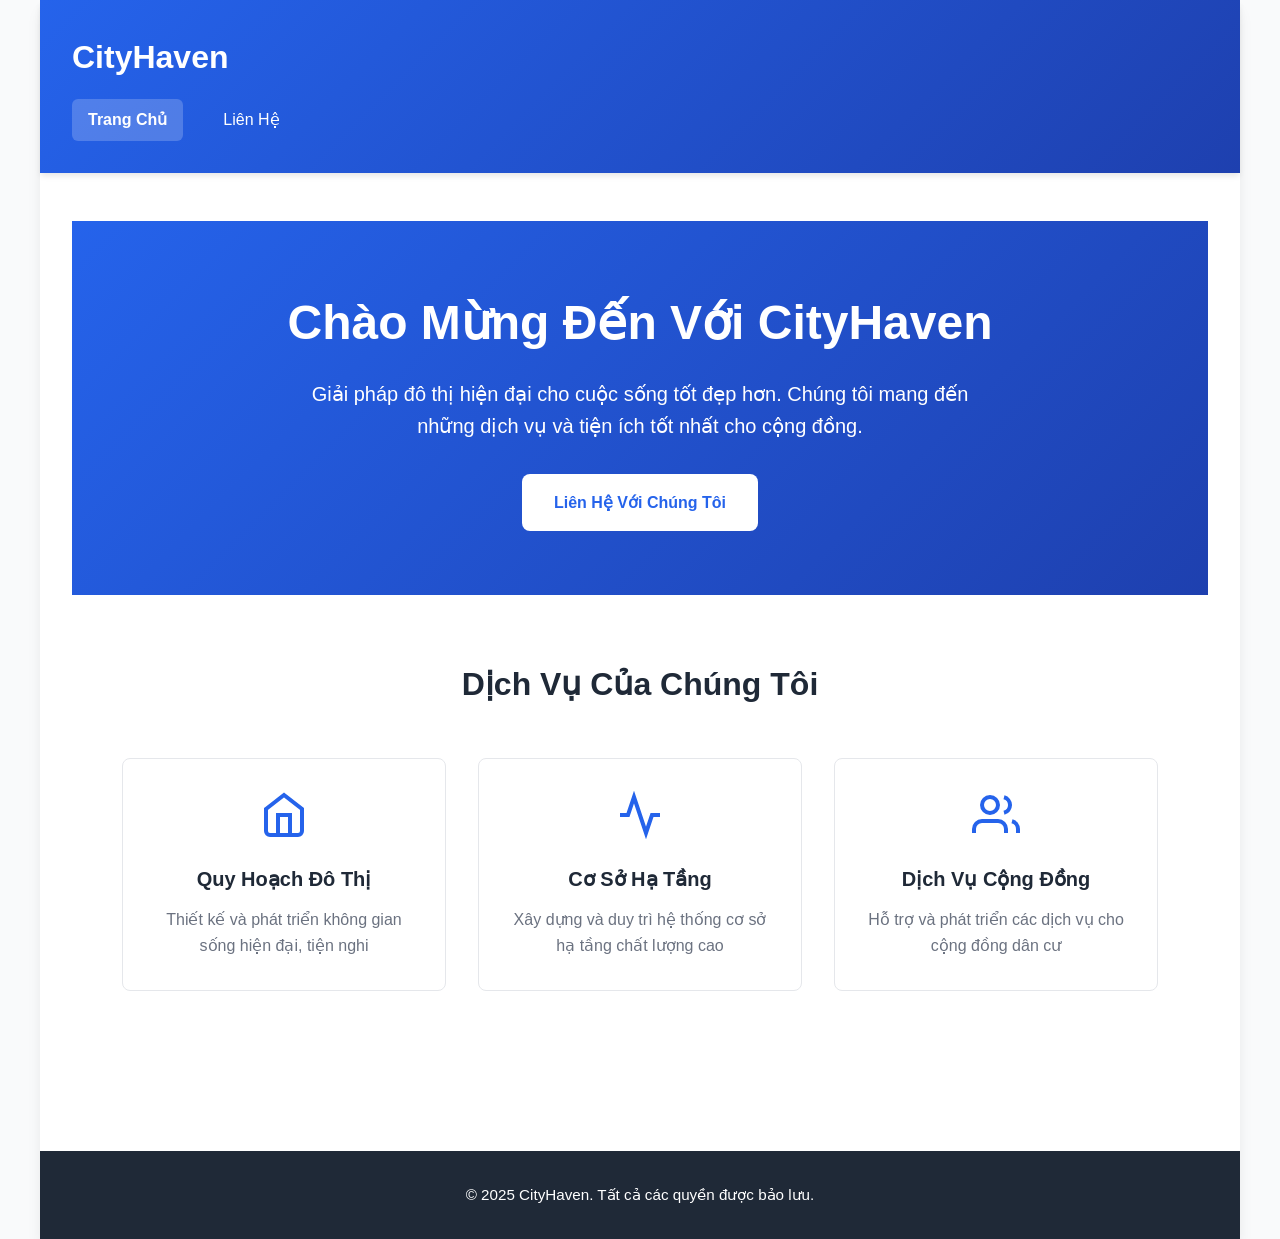
<file: index.html>
<!DOCTYPE html>
<html lang="vi">
<head>
    <meta charset="UTF-8">
    <meta name="viewport" content="width=device-width, initial-scale=1.0">
    <meta name="description" content="CityHaven - Giải pháp đô thị hiện đại">
    <title>Trang Chủ - CityHaven</title>
    <link rel="stylesheet" href="styles.css">
    <style>
        .hero {
            text-align: center;
            padding: 4rem 2rem;
            background: linear-gradient(135deg, var(--primary-color) 0%, var(--secondary-color) 100%);
            color: white;
        }

        .hero h2 {
            font-size: 3rem;
            margin-bottom: 1rem;
            font-weight: 700;
        }

        .hero p {
            font-size: 1.25rem;
            margin-bottom: 2rem;
            max-width: 700px;
            margin-left: auto;
            margin-right: auto;
        }

        .cta-btn {
            display: inline-block;
            background-color: white;
            color: var(--primary-color);
            padding: 1rem 2rem;
            border-radius: 0.5rem;
            text-decoration: none;
            font-weight: 600;
            transition: transform 0.2s ease, box-shadow 0.3s ease;
        }

        .cta-btn:hover {
            transform: translateY(-2px);
            box-shadow: var(--shadow-lg);
        }

        .features {
            padding: 4rem 2rem;
            max-width: 1100px;
            margin: 0 auto;
        }

        .features h3 {
            text-align: center;
            font-size: 2rem;
            margin-bottom: 3rem;
            color: var(--text-color);
        }

        .feature-grid {
            display: grid;
            grid-template-columns: repeat(auto-fit, minmax(250px, 1fr));
            gap: 2rem;
        }

        .feature-card {
            padding: 2rem;
            border-radius: 0.5rem;
            border: 1px solid var(--border-color);
            text-align: center;
        }

        .feature-card svg {
            width: 3rem;
            height: 3rem;
            color: var(--primary-color);
            margin-bottom: 1rem;
        }

        .feature-card h4 {
            font-size: 1.25rem;
            margin-bottom: 0.75rem;
            color: var(--text-color);
        }

        .feature-card p {
            color: var(--text-light);
        }

        @media (max-width: 768px) {
            .hero h2 {
                font-size: 2rem;
            }

            .hero p {
                font-size: 1.125rem;
            }
        }
    </style>
</head>
<body>
    <div class="container">
        <header>
            <h1>CityHaven</h1>
            <nav>
                <a href="index.html" class="active">Trang Chủ</a>
                <a href="contact.html">Liên Hệ</a>
            </nav>
        </header>

        <main>
            <section class="hero">
                <h2>Chào Mừng Đến Với CityHaven</h2>
                <p>Giải pháp đô thị hiện đại cho cuộc sống tốt đẹp hơn. Chúng tôi mang đến những dịch vụ và tiện ích tốt nhất cho cộng đồng.</p>
                <a href="contact.html" class="cta-btn">Liên Hệ Với Chúng Tôi</a>
            </section>

            <section class="features">
                <h3>Dịch Vụ Của Chúng Tôi</h3>
                <div class="feature-grid">
                    <div class="feature-card">
                        <svg xmlns="http://www.w3.org/2000/svg" viewBox="0 0 24 24" fill="none" stroke="currentColor" stroke-width="2">
                            <path d="M3 9l9-7 9 7v11a2 2 0 0 1-2 2H5a2 2 0 0 1-2-2z"></path>
                            <polyline points="9 22 9 12 15 12 15 22"></polyline>
                        </svg>
                        <h4>Quy Hoạch Đô Thị</h4>
                        <p>Thiết kế và phát triển không gian sống hiện đại, tiện nghi</p>
                    </div>

                    <div class="feature-card">
                        <svg xmlns="http://www.w3.org/2000/svg" viewBox="0 0 24 24" fill="none" stroke="currentColor" stroke-width="2">
                            <polyline points="22 12 18 12 15 21 9 3 6 12 2 12"></polyline>
                        </svg>
                        <h4>Cơ Sở Hạ Tầng</h4>
                        <p>Xây dựng và duy trì hệ thống cơ sở hạ tầng chất lượng cao</p>
                    </div>

                    <div class="feature-card">
                        <svg xmlns="http://www.w3.org/2000/svg" viewBox="0 0 24 24" fill="none" stroke="currentColor" stroke-width="2">
                            <path d="M17 21v-2a4 4 0 0 0-4-4H5a4 4 0 0 0-4 4v2"></path>
                            <circle cx="9" cy="7" r="4"></circle>
                            <path d="M23 21v-2a4 4 0 0 0-3-3.87"></path>
                            <path d="M16 3.13a4 4 0 0 1 0 7.75"></path>
                        </svg>
                        <h4>Dịch Vụ Cộng Đồng</h4>
                        <p>Hỗ trợ và phát triển các dịch vụ cho cộng đồng dân cư</p>
                    </div>
                </div>
            </section>
        </main>

        <footer>
            <p>&copy; 2025 CityHaven. Tất cả các quyền được bảo lưu.</p>
        </footer>
    </div>
</body>
</html>
</file>
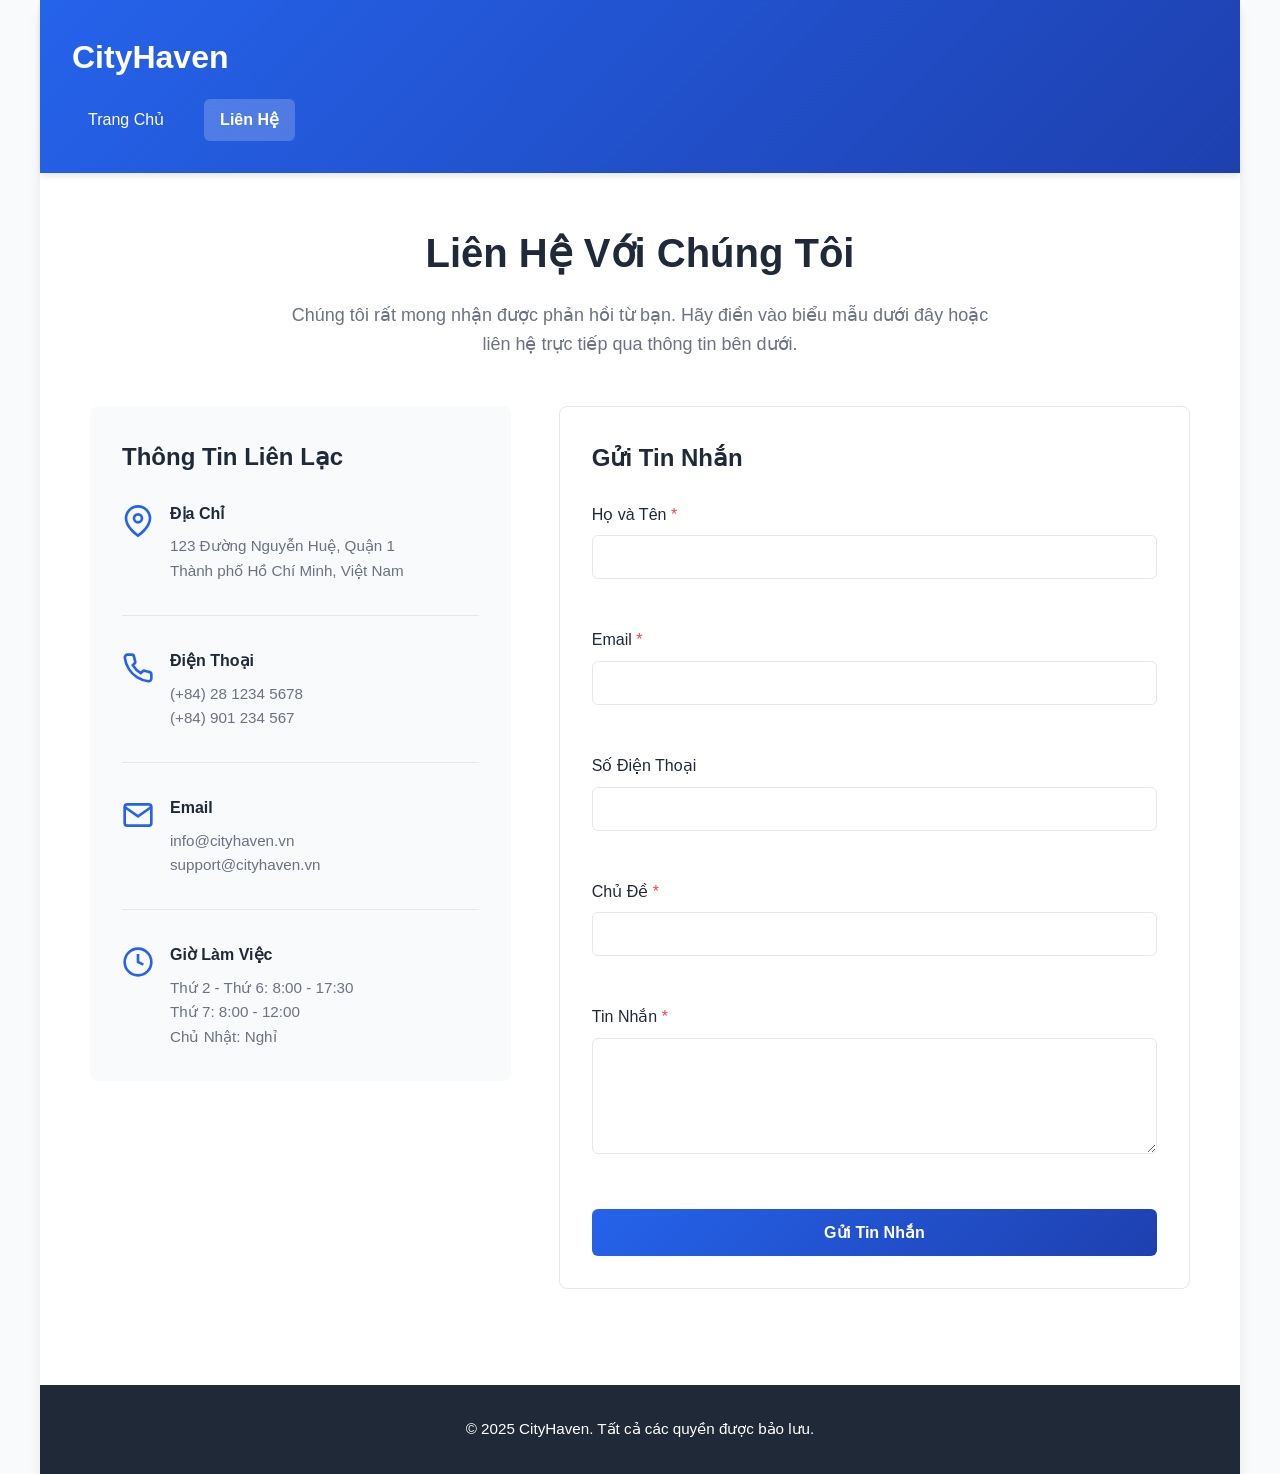
<file: contact.html>
<!DOCTYPE html>
<html lang="vi">
<head>
    <meta charset="UTF-8">
    <meta name="viewport" content="width=device-width, initial-scale=1.0">
    <meta name="description" content="Liên hệ với CityHaven - Thông tin liên lạc và biểu mẫu liên hệ">
    <title>Liên Hệ - CityHaven</title>
    <link rel="stylesheet" href="styles.css">
</head>
<body>
    <div class="container">
        <header>
            <h1>CityHaven</h1>
            <nav>
                <a href="index.html">Trang Chủ</a>
                <a href="contact.html" class="active">Liên Hệ</a>
            </nav>
        </header>

        <main>
            <section class="contact-section">
                <div class="contact-header">
                    <h2>Liên Hệ Với Chúng Tôi</h2>
                    <p>Chúng tôi rất mong nhận được phản hồi từ bạn. Hãy điền vào biểu mẫu dưới đây hoặc liên hệ trực tiếp qua thông tin bên dưới.</p>
                </div>

                <div class="contact-content">
                    <div class="contact-info">
                        <h3>Thông Tin Liên Lạc</h3>
                        <div class="info-item">
                            <svg class="icon" xmlns="http://www.w3.org/2000/svg" viewBox="0 0 24 24" fill="none" stroke="currentColor" stroke-width="2">
                                <path d="M21 10c0 7-9 13-9 13s-9-6-9-13a9 9 0 0 1 18 0z"></path>
                                <circle cx="12" cy="10" r="3"></circle>
                            </svg>
                            <div>
                                <h4>Địa Chỉ</h4>
                                <p>123 Đường Nguyễn Huệ, Quận 1<br>Thành phố Hồ Chí Minh, Việt Nam</p>
                            </div>
                        </div>

                        <div class="info-item">
                            <svg class="icon" xmlns="http://www.w3.org/2000/svg" viewBox="0 0 24 24" fill="none" stroke="currentColor" stroke-width="2">
                                <path d="M22 16.92v3a2 2 0 0 1-2.18 2 19.79 19.79 0 0 1-8.63-3.07 19.5 19.5 0 0 1-6-6 19.79 19.79 0 0 1-3.07-8.67A2 2 0 0 1 4.11 2h3a2 2 0 0 1 2 1.72 12.84 12.84 0 0 0 .7 2.81 2 2 0 0 1-.45 2.11L8.09 9.91a16 16 0 0 0 6 6l1.27-1.27a2 2 0 0 1 2.11-.45 12.84 12.84 0 0 0 2.81.7A2 2 0 0 1 22 16.92z"></path>
                            </svg>
                            <div>
                                <h4>Điện Thoại</h4>
                                <p>(+84) 28 1234 5678<br>(+84) 901 234 567</p>
                            </div>
                        </div>

                        <div class="info-item">
                            <svg class="icon" xmlns="http://www.w3.org/2000/svg" viewBox="0 0 24 24" fill="none" stroke="currentColor" stroke-width="2">
                                <path d="M4 4h16c1.1 0 2 .9 2 2v12c0 1.1-.9 2-2 2H4c-1.1 0-2-.9-2-2V6c0-1.1.9-2 2-2z"></path>
                                <polyline points="22,6 12,13 2,6"></polyline>
                            </svg>
                            <div>
                                <h4>Email</h4>
                                <p>info@cityhaven.vn<br>support@cityhaven.vn</p>
                            </div>
                        </div>

                        <div class="info-item">
                            <svg class="icon" xmlns="http://www.w3.org/2000/svg" viewBox="0 0 24 24" fill="none" stroke="currentColor" stroke-width="2">
                                <circle cx="12" cy="12" r="10"></circle>
                                <polyline points="12 6 12 12 16 14"></polyline>
                            </svg>
                            <div>
                                <h4>Giờ Làm Việc</h4>
                                <p>Thứ 2 - Thứ 6: 8:00 - 17:30<br>Thứ 7: 8:00 - 12:00<br>Chủ Nhật: Nghỉ</p>
                            </div>
                        </div>
                    </div>

                    <div class="contact-form-wrapper">
                        <h3>Gửi Tin Nhắn</h3>
                        <form id="contactForm" class="contact-form">
                            <div class="form-group">
                                <label for="name">Họ và Tên <span class="required">*</span></label>
                                <input type="text" id="name" name="name" required>
                                <span class="error-message" id="nameError"></span>
                            </div>

                            <div class="form-group">
                                <label for="email">Email <span class="required">*</span></label>
                                <input type="email" id="email" name="email" required>
                                <span class="error-message" id="emailError"></span>
                            </div>

                            <div class="form-group">
                                <label for="phone">Số Điện Thoại</label>
                                <input type="tel" id="phone" name="phone">
                                <span class="error-message" id="phoneError"></span>
                            </div>

                            <div class="form-group">
                                <label for="subject">Chủ Đề <span class="required">*</span></label>
                                <input type="text" id="subject" name="subject" required>
                                <span class="error-message" id="subjectError"></span>
                            </div>

                            <div class="form-group">
                                <label for="message">Tin Nhắn <span class="required">*</span></label>
                                <textarea id="message" name="message" rows="5" required></textarea>
                                <span class="error-message" id="messageError"></span>
                            </div>

                            <button type="submit" class="submit-btn">Gửi Tin Nhắn</button>
                        </form>
                        <div id="formMessage" class="form-message"></div>
                    </div>
                </div>
            </section>
        </main>

        <footer>
            <p>&copy; 2025 CityHaven. Tất cả các quyền được bảo lưu.</p>
        </footer>
    </div>

    <script src="contact.js"></script>
</body>
</html>
</file>
<file: styles.css>
/* Reset and Base Styles */
* {
    margin: 0;
    padding: 0;
    box-sizing: border-box;
}

:root {
    --primary-color: #2563eb;
    --secondary-color: #1e40af;
    --text-color: #1f2937;
    --text-light: #6b7280;
    --border-color: #e5e7eb;
    --background-light: #f9fafb;
    --success-color: #10b981;
    --error-color: #ef4444;
    --shadow-sm: 0 1px 2px 0 rgba(0, 0, 0, 0.05);
    --shadow-md: 0 4px 6px -1px rgba(0, 0, 0, 0.1);
    --shadow-lg: 0 10px 15px -3px rgba(0, 0, 0, 0.1);
}

body {
    font-family: -apple-system, BlinkMacSystemFont, 'Segoe UI', 'Roboto', 'Oxygen', 'Ubuntu', 'Cantarell', sans-serif;
    line-height: 1.6;
    color: var(--text-color);
    background-color: var(--background-light);
}

.container {
    max-width: 1200px;
    margin: 0 auto;
    background-color: white;
    min-height: 100vh;
    box-shadow: var(--shadow-lg);
}

/* Header Styles */
header {
    background: linear-gradient(135deg, var(--primary-color) 0%, var(--secondary-color) 100%);
    color: white;
    padding: 2rem;
    box-shadow: var(--shadow-md);
}

header h1 {
    font-size: 2rem;
    margin-bottom: 1rem;
    font-weight: 700;
}

nav {
    display: flex;
    gap: 1.5rem;
}

nav a {
    color: white;
    text-decoration: none;
    padding: 0.5rem 1rem;
    border-radius: 0.375rem;
    transition: background-color 0.3s ease;
}

nav a:hover {
    background-color: rgba(255, 255, 255, 0.1);
}

nav a.active {
    background-color: rgba(255, 255, 255, 0.2);
    font-weight: 600;
}

/* Main Content */
main {
    padding: 3rem 2rem;
}

.contact-section {
    max-width: 1100px;
    margin: 0 auto;
}

.contact-header {
    text-align: center;
    margin-bottom: 3rem;
}

.contact-header h2 {
    font-size: 2.5rem;
    color: var(--text-color);
    margin-bottom: 1rem;
    font-weight: 700;
}

.contact-header p {
    font-size: 1.125rem;
    color: var(--text-light);
    max-width: 700px;
    margin: 0 auto;
}

.contact-content {
    display: grid;
    grid-template-columns: 1fr 1.5fr;
    gap: 3rem;
}

/* Contact Info */
.contact-info {
    background-color: var(--background-light);
    padding: 2rem;
    border-radius: 0.5rem;
    height: fit-content;
}

.contact-info h3 {
    font-size: 1.5rem;
    margin-bottom: 1.5rem;
    color: var(--text-color);
}

.info-item {
    display: flex;
    gap: 1rem;
    margin-bottom: 2rem;
    padding-bottom: 2rem;
    border-bottom: 1px solid var(--border-color);
}

.info-item:last-child {
    margin-bottom: 0;
    padding-bottom: 0;
    border-bottom: none;
}

.info-item .icon {
    width: 2rem;
    height: 2rem;
    color: var(--primary-color);
    flex-shrink: 0;
    margin-top: 0.25rem;
}

.info-item h4 {
    font-size: 1rem;
    font-weight: 600;
    color: var(--text-color);
    margin-bottom: 0.5rem;
}

.info-item p {
    color: var(--text-light);
    font-size: 0.95rem;
}

/* Contact Form */
.contact-form-wrapper {
    background-color: white;
    padding: 2rem;
    border-radius: 0.5rem;
    border: 1px solid var(--border-color);
}

.contact-form-wrapper h3 {
    font-size: 1.5rem;
    margin-bottom: 1.5rem;
    color: var(--text-color);
}

.contact-form .form-group {
    margin-bottom: 1.5rem;
}

.contact-form label {
    display: block;
    font-weight: 500;
    margin-bottom: 0.5rem;
    color: var(--text-color);
}

.required {
    color: var(--error-color);
}

.contact-form input,
.contact-form textarea {
    width: 100%;
    padding: 0.75rem;
    border: 1px solid var(--border-color);
    border-radius: 0.375rem;
    font-size: 1rem;
    font-family: inherit;
    transition: border-color 0.3s ease, box-shadow 0.3s ease;
}

.contact-form input:focus,
.contact-form textarea:focus {
    outline: none;
    border-color: var(--primary-color);
    box-shadow: 0 0 0 3px rgba(37, 99, 235, 0.1);
}

.contact-form textarea {
    resize: vertical;
}

.error-message {
    display: block;
    color: var(--error-color);
    font-size: 0.875rem;
    margin-top: 0.25rem;
    min-height: 1.25rem;
}

.form-group.error input,
.form-group.error textarea {
    border-color: var(--error-color);
}

.submit-btn {
    background: linear-gradient(135deg, var(--primary-color) 0%, var(--secondary-color) 100%);
    color: white;
    padding: 0.875rem 2rem;
    border: none;
    border-radius: 0.375rem;
    font-size: 1rem;
    font-weight: 600;
    cursor: pointer;
    transition: transform 0.2s ease, box-shadow 0.3s ease;
    width: 100%;
}

.submit-btn:hover {
    transform: translateY(-2px);
    box-shadow: var(--shadow-lg);
}

.submit-btn:active {
    transform: translateY(0);
}

.submit-btn:disabled {
    opacity: 0.6;
    cursor: not-allowed;
}

.form-message {
    margin-top: 1rem;
    padding: 1rem;
    border-radius: 0.375rem;
    display: none;
}

.form-message.success {
    background-color: #d1fae5;
    color: #065f46;
    border: 1px solid var(--success-color);
    display: block;
}

.form-message.error {
    background-color: #fee2e2;
    color: #991b1b;
    border: 1px solid var(--error-color);
    display: block;
}

/* Footer */
footer {
    background-color: var(--text-color);
    color: white;
    text-align: center;
    padding: 2rem;
    margin-top: 3rem;
}

footer p {
    font-size: 0.95rem;
}

/* Responsive Design */
@media (max-width: 768px) {
    header {
        padding: 1.5rem;
    }

    header h1 {
        font-size: 1.5rem;
    }

    nav {
        flex-direction: column;
        gap: 0.5rem;
    }

    main {
        padding: 2rem 1rem;
    }

    .contact-header h2 {
        font-size: 2rem;
    }

    .contact-content {
        grid-template-columns: 1fr;
        gap: 2rem;
    }

    .contact-info,
    .contact-form-wrapper {
        padding: 1.5rem;
    }

    .info-item {
        flex-direction: column;
        gap: 0.5rem;
    }
}

@media (max-width: 480px) {
    header h1 {
        font-size: 1.25rem;
    }

    .contact-header h2 {
        font-size: 1.75rem;
    }

    .contact-header p {
        font-size: 1rem;
    }

    .contact-info,
    .contact-form-wrapper {
        padding: 1rem;
    }
}
</file>
